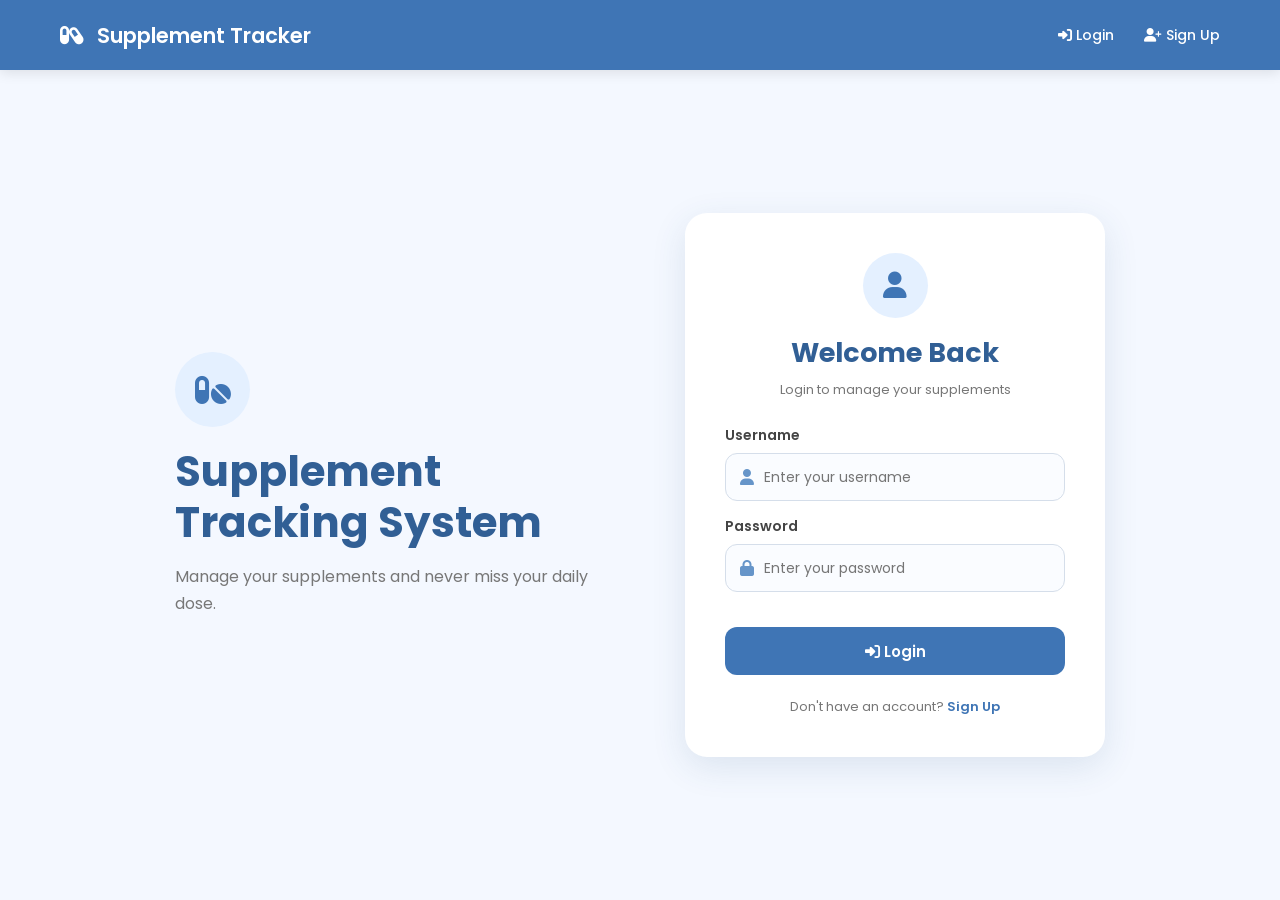
<file: index.html>
<!DOCTYPE html>
<html lang="en">

<head>

    <meta charset="UTF-8">

    <meta name="viewport" content="width=device-width, initial-scale=1.0">

    <title>Supplement Tracking System - Login</title>




    <link rel="stylesheet" href="https://cdnjs.cloudflare.com/ajax/libs/font-awesome/6.5.0/css/all.min.css">




    <link href="https://fonts.googleapis.com/css2?family=Poppins:wght@300;400;600;700&display=swap" rel="stylesheet">




    <link rel="stylesheet" href="login.css">

</head>


<body>



    <div class="navbar">

        <div class="logo">

            <i class="fa-solid fa-capsules"></i>

            Supplement Tracker

        </div>


        <nav>

            <a href="index.html">
                <i class="fa-solid fa-right-to-bracket"></i>
                Login
            </a>

            <a href="signup.html">
                <i class="fa-solid fa-user-plus"></i>
                Sign Up
            </a>

        </nav>

    </div>





    <div class="main">




        <div class="welcome">

            <div class="welcome-icon">

                <i class="fa-solid fa-pills"></i>

            </div>


            <h1>
                Supplement Tracking System
            </h1>


            <p>
                Manage your supplements and never miss your daily dose.
            </p>

        </div>





        <div class="loginbox">


            <div class="login-icon">

                <i class="fa-solid fa-user"></i>

            </div>


            <h2>
                Welcome Back
            </h2>


            <p class="subtitle">
                Login to manage your supplements
            </p>



            <form id="loginForm">



                <label for="username">
                    Username
                </label>


                <div class="input-box">

                    <i class="fa-solid fa-user"></i>

                    <input type="text" id="username" placeholder="Enter your username" required>

                </div>





                <label for="password">
                    Password
                </label>


                <div class="input-box">

                    <i class="fa-solid fa-lock"></i>

                    <input type="password" id="password" placeholder="Enter your password" required>

                </div>


                <p id="message"></p>


                <button type="submit">

                    <i class="fa-solid fa-right-to-bracket"></i>

                    Login

                </button>


            </form>



            <p class="signup-text">

                Don't have an account?

                <a href="signup.html">
                    Sign Up
                </a>

            </p>


        </div>

    </div>



    <script src="login.js"></script>

</body>

</html>
</file>
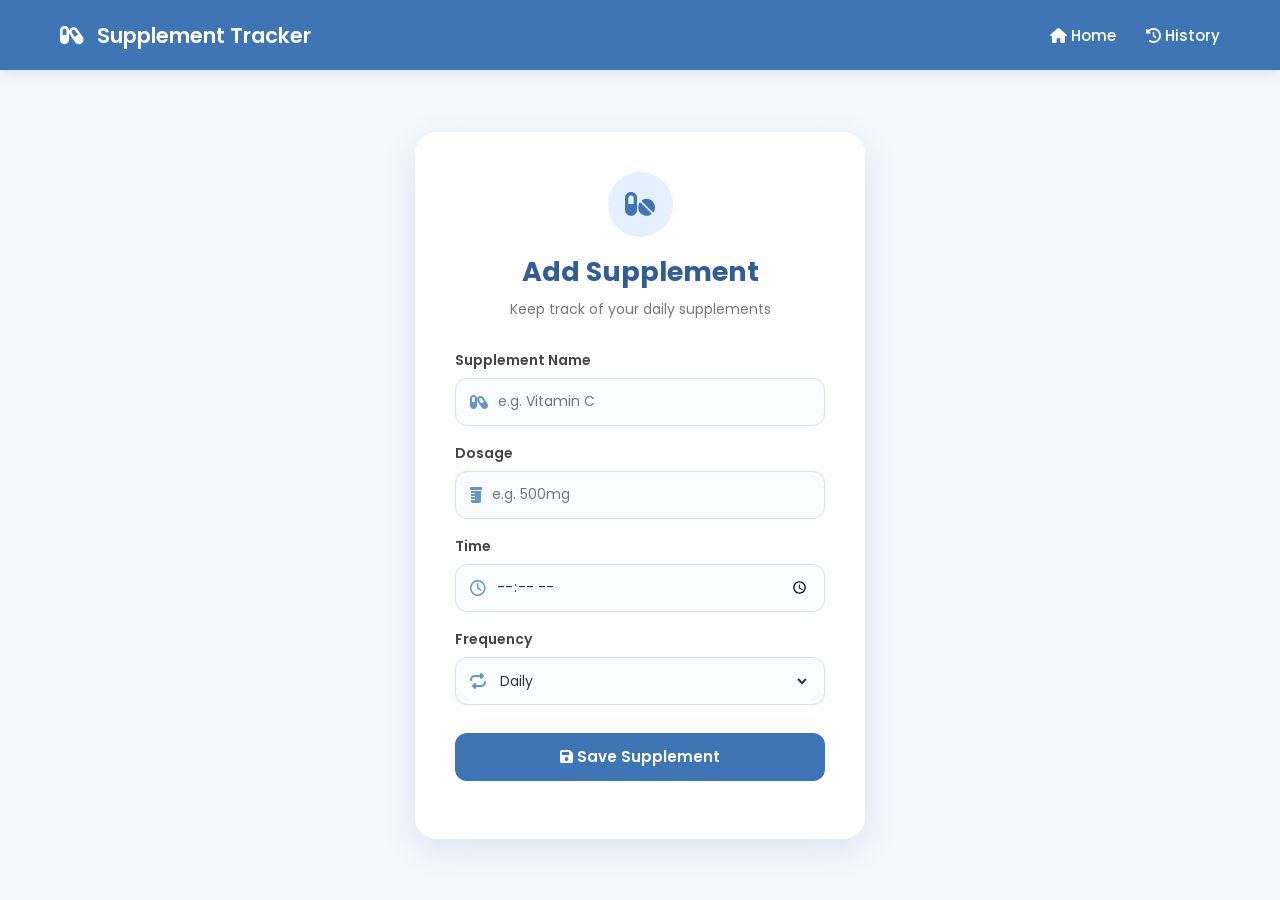
<file: addSupplements.html>
<!DOCTYPE html>
<html lang="en">

<head>

    <meta charset="UTF-8">
    <meta name="viewport" content="width=device-width, initial-scale=1.0">

    <title>Add Supplement</title>

    <!-- Font Awesome -->

    <link rel="stylesheet" href="https://cdnjs.cloudflare.com/ajax/libs/font-awesome/6.5.0/css/all.min.css">


    <!-- Google Fonts -->

    <link href="https://fonts.googleapis.com/css2?family=Poppins:wght@300;400;600;700&display=swap" rel="stylesheet">


    <!-- CSS -->

    <link rel="stylesheet" href="addSupplements.css">

</head>


<body>


    <!-- Navbar -->

    <div class="navbar">

        <div class="logo">

            <i class="fa-solid fa-capsules"></i>

            Supplement Tracker

        </div>


        <nav>

            <a href="dashboard.html">
                <i class="fa-solid fa-house"></i>
                Home
            </a>

            <a href="viewSupplements.html">
                <i class="fa-solid fa-clock-rotate-left"></i>
                History
            </a>

        </nav>

    </div>



    <!-- Page -->

    <div class="page">


        <div class="supplement-card">


            <div class="card-icon">

                <i class="fa-solid fa-pills"></i>

            </div>


            <h2>Add Supplement</h2>


            <p class="subtitle">

                Keep track of your daily supplements

            </p>



            <form>


                <!-- Name -->

                <label for="name">
                    Supplement Name
                </label>


                <div class="input-box">

                    <i class="fa-solid fa-capsules"></i>

                    <input type="text" id="name" placeholder="e.g. Vitamin C" required>

                </div>



                <!-- Dosage -->

                <label for="dosage">
                    Dosage
                </label>


                <div class="input-box">

                    <i class="fa-solid fa-prescription-bottle"></i>

                    <input type="text" id="dosage" placeholder="e.g. 500mg" required>

                </div>



                <!-- Time -->

                <label for="time">
                    Time
                </label>


                <div class="input-box">

                    <i class="fa-regular fa-clock"></i>

                    <input type="time" id="time" required>

                </div>



                <!-- Frequency -->

                <label for="frequency">
                    Frequency
                </label>


                <div class="input-box">

                    <i class="fa-solid fa-repeat"></i>


                    <select id="frequency">

                        <option value="Daily">
                            Daily
                        </option>

                        <option value="Alternate Days">
                            Alternate Days
                        </option>

                    </select>

                </div>



                <!-- Save -->

                <button type="submit" id="save">

                    <i class="fa-solid fa-floppy-disk"></i>

                    Save Supplement

                </button>



                <!-- Message -->

                <p id="message"></p>


            </form>


        </div>


    </div>


    <script src="addSupplements.js"></script>

</body>

</html>
</file>
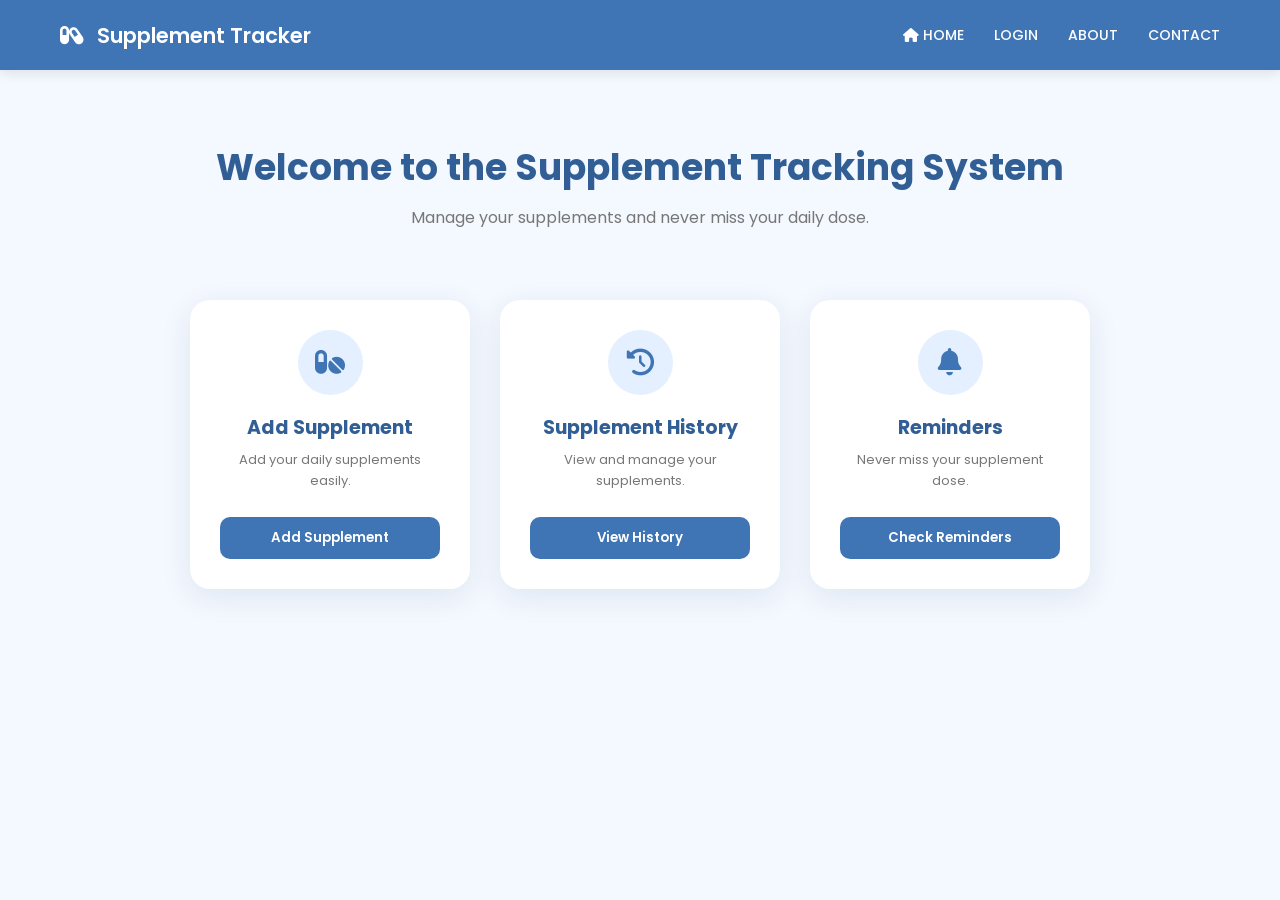
<file: dashboad.html>
<!DOCTYPE html>
<html lang="en">

<head>

    <meta charset="UTF-8">
    <meta name="viewport" content="width=device-width, initial-scale=1.0">

    <title>Dashboard</title>

    <!-- Font Awesome -->
    <link rel="stylesheet" href="https://cdnjs.cloudflare.com/ajax/libs/font-awesome/6.5.0/css/all.min.css">

    <!-- Google Fonts -->
    <link href="https://fonts.googleapis.com/css2?family=Poppins:wght@300;400;600;700&display=swap" rel="stylesheet">

    <!-- CSS -->
    <link rel="stylesheet" href="dashboard.css">

</head>


<body>


    <!-- Navbar -->

    <div class="navbar">

        <div class="logo">
            <i class="fa-solid fa-capsules"></i>
            Supplement Tracker
        </div>

        <nav>

            <a href="dashboard.html">
                <i class="fa-solid fa-house"></i>
                HOME
            </a>

            <a href="#">
                LOGIN
            </a>

            <a href="#">
                ABOUT
            </a>

            <a href="#">
                CONTACT
            </a>

        </nav>

    </div>


    <!-- Welcome Section -->

    <div class="home">

        <h1>
            Welcome to the Supplement Tracking System
        </h1>

        <p>
            Manage your supplements and never miss your daily dose.
        </p>

    </div>


    <!-- Main Cards -->

    <div class="main">


        <!-- Add Supplement -->

        <div class="box">

            <div class="icon">
                <i class="fa-solid fa-pills"></i>
            </div>

            <h3>Add Supplement</h3>

            <p>
                Add your daily supplements easily.
            </p>

            <button id="add">
                Add Supplement
            </button>

        </div>


        <!-- View Supplements -->

        <div class="box">

            <div class="icon">
                <i class="fa-solid fa-clock-rotate-left"></i>
            </div>

            <h3>Supplement History</h3>

            <p>
                View and manage your supplements.
            </p>

            <button id="view">
                View History
            </button>

        </div>


        <!-- Reminders -->

        <div class="box">

            <div class="icon">
                <i class="fa-solid fa-bell"></i>
            </div>

            <h3>Reminders</h3>

            <p>
                Never miss your supplement dose.
            </p>

            <button id="reminder">
                Check Reminders
            </button>

        </div>


    </div>


    <script src="dashboard.js"></script>

</body>

</html>
</file>
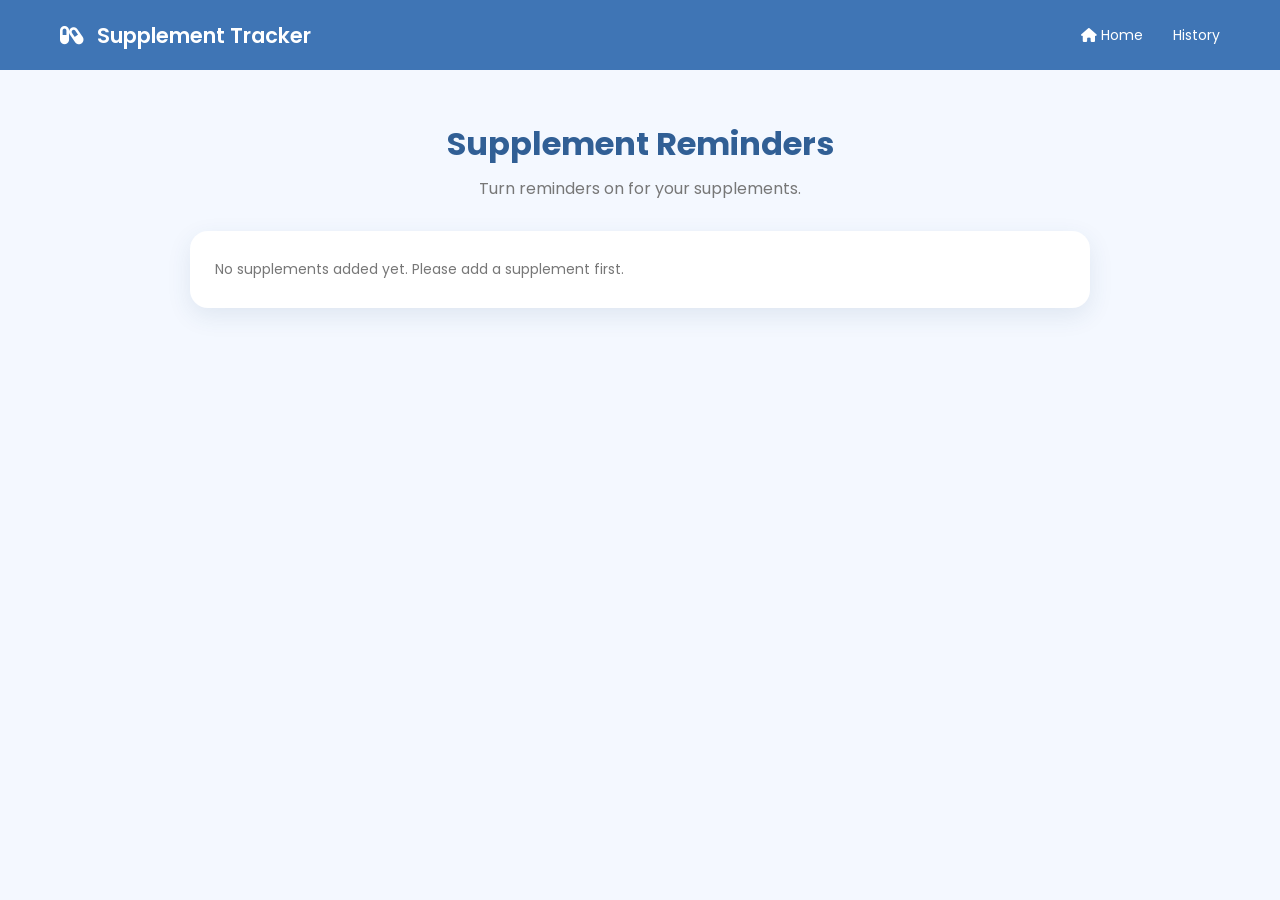
<file: reminder.html>
<!DOCTYPE html>
<html lang="en">

<head>

    <meta charset="UTF-8">

    <meta name="viewport" content="width=device-width, initial-scale=1.0">

    <title>Reminders</title>


    <link rel="stylesheet" href="https://cdnjs.cloudflare.com/ajax/libs/font-awesome/6.5.0/css/all.min.css">


    <link href="https://fonts.googleapis.com/css2?family=Poppins:wght@300;400;600;700&display=swap" rel="stylesheet">


    <link rel="stylesheet" href="reminder.css">

</head>


<body>


    <div class="navbar">

        <div class="logo">

            <i class="fa-solid fa-capsules"></i>

            Supplement Tracker

        </div>


        <nav>

            <a href="dashboard.html">

                <i class="fa-solid fa-house"></i>

                Home

            </a>


            <a href="viewSupplements.html">

                History

            </a>

        </nav>

    </div>



    <div class="container">


        <h1>
            Supplement Reminders
        </h1>


        <p class="subtitle">

            Turn reminders on for your supplements.

        </p>


        <div id="reminderList">

        </div>


    </div>


    <script src="reminder.js"></script>

</body>

</html>
</file>
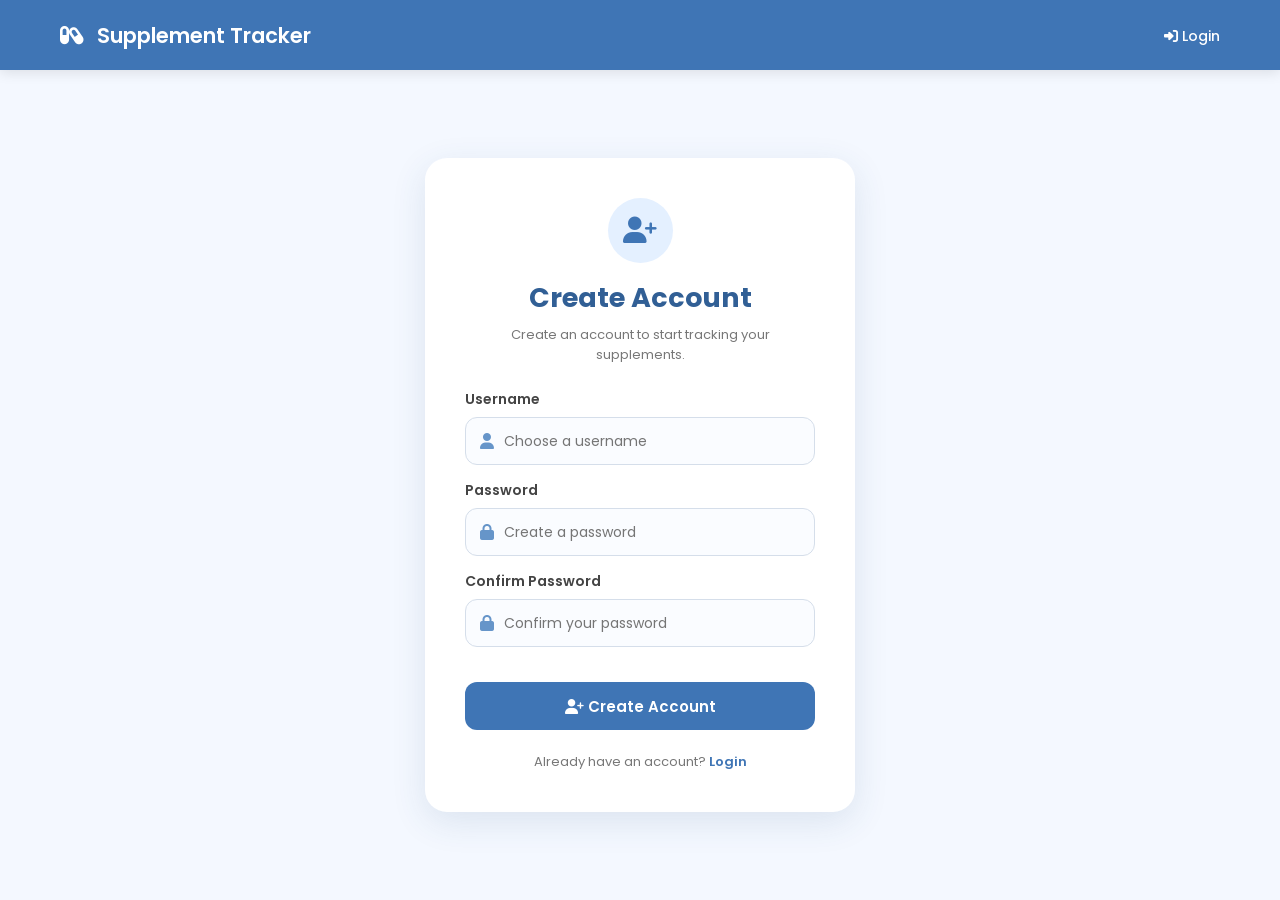
<file: signup.html>
<!DOCTYPE html>
<html lang="en">

<head>

    <meta charset="UTF-8">

    <meta name="viewport" content="width=device-width, initial-scale=1.0">

    <title>Sign Up - Supplement Tracker</title>


    <link rel="stylesheet" href="https://cdnjs.cloudflare.com/ajax/libs/font-awesome/6.5.0/css/all.min.css">


    <link href="https://fonts.googleapis.com/css2?family=Poppins:wght@300;400;600;700&display=swap" rel="stylesheet">


    <link rel="stylesheet" href="signup.css">

</head>


<body>




    <div class="navbar">

        <div class="logo">

            <i class="fa-solid fa-capsules"></i>

            Supplement Tracker

        </div>


        <nav>

            <a href="login.html">

                <i class="fa-solid fa-right-to-bracket"></i>

                Login

            </a>

        </nav>

    </div>





    <div class="main">


        <div class="signupbox">


            <div class="signup-icon">

                <i class="fa-solid fa-user-plus"></i>

            </div>


            <h2>
                Create Account
            </h2>


            <p class="subtitle">
                Create an account to start tracking your supplements.
            </p>



            <form id="signupForm">




                <label for="username">
                    Username
                </label>


                <div class="input-box">

                    <i class="fa-solid fa-user"></i>

                    <input type="text" id="username" placeholder="Choose a username" required>

                </div>





                <label for="password">
                    Password
                </label>


                <div class="input-box">

                    <i class="fa-solid fa-lock"></i>

                    <input type="password" id="password" placeholder="Create a password" required>

                </div>





                <label for="confirmPassword">
                    Confirm Password
                </label>


                <div class="input-box">

                    <i class="fa-solid fa-lock"></i>

                    <input type="password" id="confirmPassword" placeholder="Confirm your password" required>

                </div>



                <p id="message"></p>



                <button type="submit">

                    <i class="fa-solid fa-user-plus"></i>

                    Create Account

                </button>


            </form>



            <p class="login-text">

                Already have an account?

                <a href="login.html">
                    Login
                </a>

            </p>


        </div>

    </div>



    <script src="signup.js"></script>

</body>

</html>
</file>
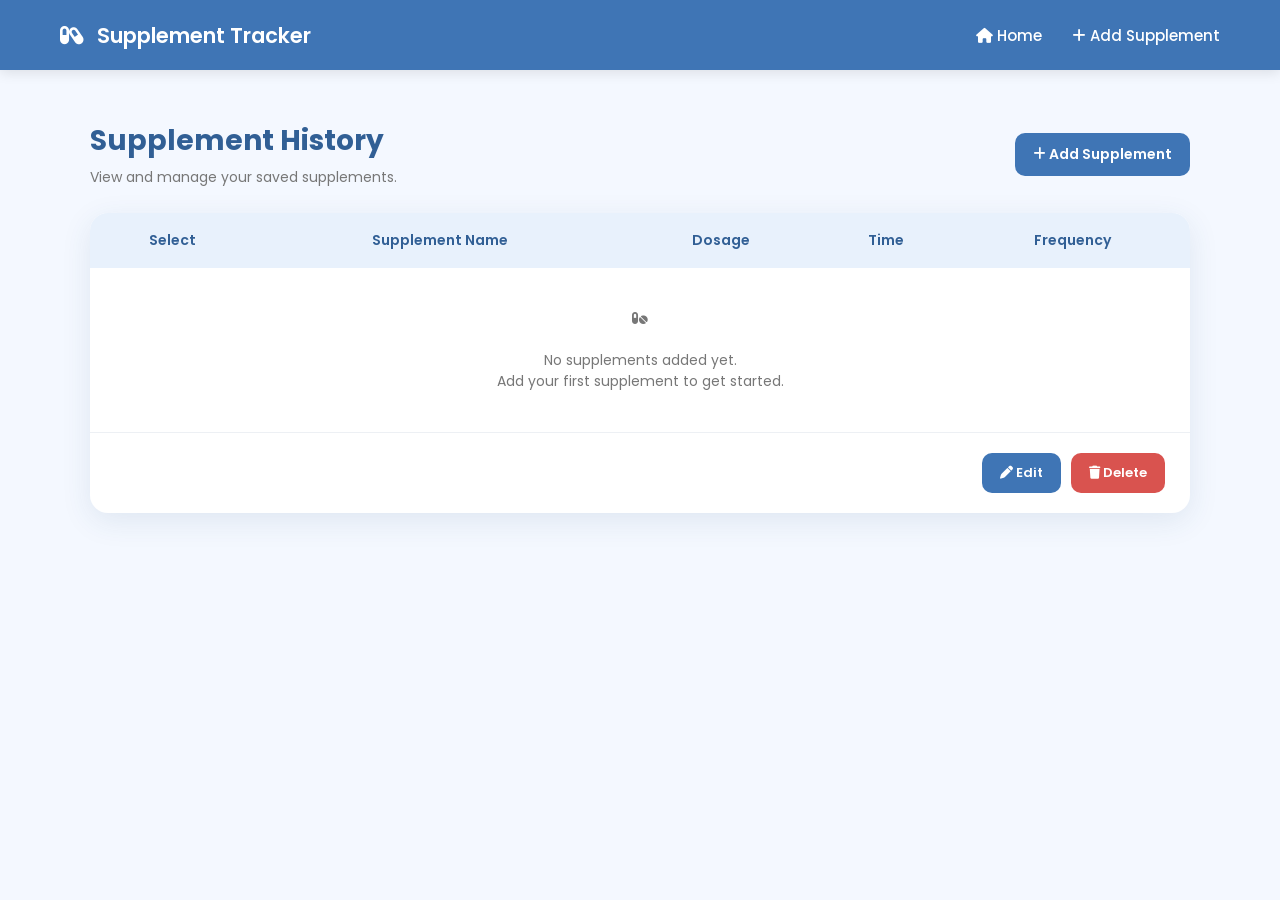
<file: viewSupplements.html>
<!DOCTYPE html>
<html lang="en">

<head>

    <meta charset="UTF-8">

    <meta name="viewport" content="width=device-width, initial-scale=1.0">

    <title>Supplement History</title>


    <!-- Font Awesome -->

    <link rel="stylesheet" href="https://cdnjs.cloudflare.com/ajax/libs/font-awesome/6.5.0/css/all.min.css">


    <!-- Google Fonts -->

    <link href="https://fonts.googleapis.com/css2?family=Poppins:wght@300;400;600;700&display=swap" rel="stylesheet">


    <!-- CSS -->

    <link rel="stylesheet" href="viewSupllments.css">

</head>


<body>




    <div class="navbar">


        <div class="logo">

            <i class="fa-solid fa-capsules"></i>

            Supplement Tracker

        </div>


        <nav>

            <a href="dashboard.html">

                <i class="fa-solid fa-house"></i>

                Home

            </a>


            <a href="addSupplements.html">

                <i class="fa-solid fa-plus"></i>

                Add Supplement

            </a>

        </nav>


    </div>





    <div class="container">


        <div class="heading">


            <div>

                <h1>
                    Supplement History
                </h1>

                <p>
                    View and manage your saved supplements.
                </p>

            </div>


            <a href="addSupplements.html" class="add-btn">

                <i class="fa-solid fa-plus"></i>

                Add Supplement

            </a>


        </div>



        <!-- Table -->

        <div class="table-card">


            <table>


                <thead>

                    <tr>

                        <th>Select</th>

                        <th>Supplement Name</th>

                        <th>Dosage</th>

                        <th>Time</th>

                        <th>Frequency</th>

                    </tr>

                </thead>


                <tbody id="supplementTableBody">

                </tbody>


            </table>



            <!-- Buttons -->

            <div class="actions">


                <button id="edit">

                    <i class="fa-solid fa-pen"></i>

                    Edit

                </button>


                <button id="delete">

                    <i class="fa-solid fa-trash"></i>

                    Delete

                </button>


            </div>


        </div>


    </div>



    <script src="viewSupplements.js"></script>

</body>

</html>
</file>
<file: login.css>
* {
    margin: 0;

    padding: 0;

    box-sizing: border-box;

    font-family: 'Poppins', sans-serif;
}


body {

    min-height: 100vh;

    background: #f4f8ff;

    color: #333;

}





.navbar {

    height: 70px;

    background: #3f75b5;

    padding: 0 60px;

    display: flex;

    align-items: center;

    justify-content: space-between;

    box-shadow: 0 3px 12px rgba(0, 0, 0, 0.1);

}


.logo {

    color: white;

    font-size: 21px;

    font-weight: 600;

}


.logo i {

    margin-right: 8px;

}


nav {

    display: flex;

    gap: 30px;

}


nav a {

    color: white;

    text-decoration: none;

    font-size: 14px;

    font-weight: 500;

    transition: 0.3s;

}


nav a:hover {

    opacity: 0.7;

}





.main {

    min-height: calc(100vh - 70px);

    display: flex;

    justify-content: center;

    align-items: center;

    gap: 80px;

    padding: 50px;

}





.welcome {

    width: 430px;

}


.welcome-icon {

    width: 75px;

    height: 75px;

    background: #e4f0ff;

    color: #3f75b5;

    border-radius: 50%;

    display: flex;

    align-items: center;

    justify-content: center;

    font-size: 32px;

    margin-bottom: 20px;

}


.welcome h1 {

    color: #315f95;

    font-size: 42px;

    line-height: 1.2;

    margin-bottom: 15px;

}


.welcome p {

    color: #777;

    font-size: 16px;

    line-height: 1.7;

}





.loginbox {

    width: 420px;

    background: white;

    padding: 40px;

    border-radius: 22px;

    box-shadow: 0 10px 35px rgba(42, 80, 120, 0.12);

}





.login-icon {

    width: 65px;

    height: 65px;

    background: #e4f0ff;

    color: #3f75b5;

    border-radius: 50%;

    display: flex;

    align-items: center;

    justify-content: center;

    font-size: 27px;

    margin: 0 auto 15px;

}


.loginbox h2 {

    text-align: center;

    color: #315f95;

    font-size: 27px;

}


.subtitle {

    text-align: center;

    color: #777;

    font-size: 13px;

    margin: 7px 0 25px;

}





label {

    display: block;

    color: #444;

    font-size: 14px;

    font-weight: 600;

    margin: 15px 0 7px;

}




.input-box {

    height: 48px;

    border: 1px solid #d5deea;

    border-radius: 12px;

    background: #fafcff;

    display: flex;

    align-items: center;

    padding: 0 14px;

    transition: 0.3s;

}


.input-box i {

    color: #6695c9;

    margin-right: 10px;

}


.input-box input {

    width: 100%;

    border: none;

    outline: none;

    background: transparent;

    font-size: 14px;

    color: #333;

}


.input-box:focus-within {

    border-color: #3f75b5;

    box-shadow: 0 0 0 3px rgba(63, 117, 181, 0.1);

}



/* MESSAGE */

#message {

    text-align: center;

    font-size: 13px;

    font-weight: 500;

    margin-top: 15px;

}


.success {

    color: #279653;

}


.error {

    color: #d64545;

}



/* LOGIN BUTTON */

.loginbox button {

    width: 100%;

    height: 48px;

    margin-top: 20px;

    border: none;

    border-radius: 12px;

    background: #3f75b5;

    color: white;

    font-size: 15px;

    font-weight: 600;

    cursor: pointer;

    transition: 0.3s;

}


.loginbox button:hover {

    background: #315f95;

}



/* SIGN UP TEXT */

.signup-text {

    text-align: center;

    color: #777;

    font-size: 13px;

    margin-top: 22px;

}


.signup-text a {

    color: #3f75b5;

    font-weight: 600;

    text-decoration: none;

}


.signup-text a:hover {

    text-decoration: underline;

}



/* MOBILE */

@media (max-width: 850px) {

    .main {

        flex-direction: column;

        gap: 30px;

        padding: 40px 20px;

    }


    .welcome {

        width: 100%;

        max-width: 420px;

        text-align: center;

    }


    .welcome-icon {

        margin: 0 auto 20px;

    }


    .welcome h1 {

        font-size: 32px;

    }


    .loginbox {

        width: 100%;

        max-width: 420px;

    }


    .navbar {

        padding: 0 20px;

    }


    nav {

        gap: 12px;

    }

}
</file>
<file: addSupplements.css>
* {
    margin: 0;
    padding: 0;
    box-sizing: border-box;
    font-family: 'Poppins', sans-serif;
}


body {
    min-height: 100vh;

    background: #f4f8ff;

    color: #333;
}


/* NAVBAR */

.navbar {
    height: 70px;

    background: #3f75b5;

    padding: 0 60px;

    display: flex;

    align-items: center;

    justify-content: space-between;

    box-shadow: 0 3px 12px rgba(0, 0, 0, 0.1);
}


.logo {
    color: white;

    font-size: 21px;

    font-weight: 600;
}


.logo i {
    margin-right: 8px;
}


nav {
    display: flex;

    gap: 30px;
}


nav a {
    color: white;

    text-decoration: none;

    font-size: 15px;

    font-weight: 500;
}


nav a:hover {
    opacity: 0.7;
}


/* PAGE */

.page {
    min-height: calc(100vh - 70px);

    display: flex;

    justify-content: center;

    align-items: center;

    padding: 40px;
}


/* CARD */

.supplement-card {
    width: 450px;

    background: white;

    padding: 40px;

    border-radius: 22px;

    box-shadow: 0 10px 35px rgba(42, 80, 120, 0.12);
}


.card-icon {
    width: 65px;
    height: 65px;

    margin: 0 auto 15px;

    border-radius: 50%;

    background: #e4f0ff;

    display: flex;

    align-items: center;

    justify-content: center;

    color: #3f75b5;

    font-size: 27px;
}


.supplement-card h2 {
    text-align: center;

    color: #315f95;

    font-size: 27px;
}


.subtitle {
    text-align: center;

    color: #777;

    font-size: 14px;

    margin: 7px 0 30px;
}


/* LABEL */

label {
    display: block;

    font-size: 14px;

    font-weight: 600;

    margin: 17px 0 7px;

    color: #444;
}


/* INPUT */

.input-box {
    height: 48px;

    border: 1px solid #d5deea;

    border-radius: 12px;

    display: flex;

    align-items: center;

    padding: 0 14px;

    background: #fafcff;

    transition: 0.3s;
}


.input-box i {
    color: #6695c9;

    margin-right: 10px;
}


.input-box input,
.input-box select {
    width: 100%;

    border: none;

    outline: none;

    background: transparent;

    font-size: 14px;

    color: #333;
}


.input-box:focus-within {
    border-color: #3f75b5;

    box-shadow: 0 0 0 3px rgba(63, 117, 181, 0.1);
}


/* BUTTON */

#save {
    width: 100%;

    height: 48px;

    margin-top: 28px;

    border: none;

    border-radius: 12px;

    background: #3f75b5;

    color: white;

    font-size: 15px;

    font-weight: 600;

    cursor: pointer;

    transition: 0.3s;
}


#save:hover {
    background: #315f95;
}


/* MESSAGE */

#message {
    text-align: center;

    margin-top: 18px;

    font-size: 14px;

    font-weight: 500;
}


.success {
    color: #279653;
}


.error {
    color: #d64545;
}
</file>
<file: dashboard.css>
* {
    margin: 0;
    padding: 0;
    box-sizing: border-box;
    font-family: 'Poppins', sans-serif;
}

body {
    min-height: 100vh;
    background: #f4f8ff;
    color: #333;
}


/* NAVBAR */

.navbar {
    height: 70px;

    background: #3f75b5;

    display: flex;
    align-items: center;
    justify-content: space-between;

    padding: 0 60px;

    box-shadow: 0 3px 12px rgba(0, 0, 0, 0.1);
}


.logo {
    color: white;

    font-size: 21px;
    font-weight: 600;
}


.logo i {
    margin-right: 8px;
}


nav {
    display: flex;
    gap: 30px;
}


nav a {
    color: white;

    text-decoration: none;

    font-size: 14px;
    font-weight: 500;

    transition: 0.3s;
}


nav a:hover {
    opacity: 0.7;
}


/* HOME */

.home {
    text-align: center;

    padding: 70px 20px 40px;
}


.home h1 {
    color: #315f95;

    font-size: 36px;

    margin-bottom: 10px;
}


.home p {
    color: #777;

    font-size: 16px;
}


/* CARDS */

.main {
    display: flex;

    justify-content: center;

    gap: 30px;

    padding: 30px 40px 70px;

    flex-wrap: wrap;
}


.box {
    width: 280px;

    min-height: 280px;

    background: white;

    border-radius: 20px;

    padding: 30px;

    text-align: center;

    box-shadow: 0 8px 30px rgba(42, 80, 120, 0.1);

    display: flex;

    flex-direction: column;

    align-items: center;

    transition: 0.3s;
}


.box:hover {
    transform: translateY(-6px);

    box-shadow: 0 14px 35px rgba(42, 80, 120, 0.15);
}


/* ICON */

.icon {
    width: 65px;
    height: 65px;

    border-radius: 50%;

    background: #e4f0ff;

    color: #3f75b5;

    display: flex;

    align-items: center;
    justify-content: center;

    font-size: 27px;

    margin-bottom: 18px;
}


.box h3 {
    color: #315f95;

    font-size: 19px;

    margin-bottom: 8px;
}


.box p {
    color: #777;

    font-size: 13px;

    line-height: 1.6;

    margin-bottom: 25px;
}


/* BUTTON */

.box button {
    margin-top: auto;

    width: 100%;

    padding: 11px;

    border: none;

    border-radius: 10px;

    background: #3f75b5;

    color: white;

    font-weight: 600;

    cursor: pointer;

    transition: 0.3s;
}


.box button:hover {
    background: #315f95;
}


@media (max-width: 700px) {

    .navbar {
        padding: 0 20px;
    }

    nav {
        gap: 10px;
    }

    nav a {
        font-size: 11px;
    }

    .home h1 {
        font-size: 27px;
    }

}
</file>
<file: reminder.css>
* {
    margin: 0;

    padding: 0;

    box-sizing: border-box;

    font-family: 'Poppins', sans-serif;
}


body {

    background: #f4f8ff;

    color: #333;

    min-height: 100vh;

}




.navbar {

    height: 70px;

    background: #3f75b5;

    padding: 0 60px;

    display: flex;

    align-items: center;

    justify-content: space-between;

}


.logo {

    color: white;

    font-size: 21px;

    font-weight: 600;

}


.logo i {

    margin-right: 8px;

}


nav {

    display: flex;

    gap: 30px;

}


nav a {

    color: white;

    text-decoration: none;

    font-size: 14px;

}





.container {

    width: 80%;

    max-width: 900px;

    margin: 50px auto;

}


.container h1 {

    text-align: center;

    color: #315f95;

}


.subtitle {

    text-align: center;

    color: #777;

    margin: 8px 0 30px;

}





.reminder-card {

    background: white;

    padding: 25px;

    margin-bottom: 18px;

    border-radius: 18px;

    display: flex;

    justify-content: space-between;

    align-items: center;

    box-shadow: 0 8px 25px rgba(42, 80, 120, 0.1);

}


.reminder-card h3 {

    color: #315f95;

    margin-bottom: 8px;

}


.reminder-card p {

    color: #777;

    font-size: 14px;

    margin: 3px 0;

}





.reminder-card label {

    display: flex;

    align-items: center;

    gap: 8px;

    color: #315f95;

    font-weight: 600;

}


.reminder-card input {

    width: 20px;

    height: 20px;

    cursor: pointer;

    accent-color: #3f75b5;

}
</file>
<file: signup.css>
* {
    margin: 0;

    padding: 0;

    box-sizing: border-box;

    font-family: 'Poppins', sans-serif;
}


body {

    min-height: 100vh;

    background: #f4f8ff;

    color: #333;

}





.navbar {

    height: 70px;

    background: #3f75b5;

    padding: 0 60px;

    display: flex;

    align-items: center;

    justify-content: space-between;

    box-shadow: 0 3px 12px rgba(0, 0, 0, 0.1);

}


.logo {

    color: white;

    font-size: 21px;

    font-weight: 600;

}


.logo i {

    margin-right: 8px;

}


nav a {

    color: white;

    text-decoration: none;

    font-size: 14px;

    font-weight: 500;

}


nav a:hover {

    opacity: 0.7;

}





.main {

    min-height: calc(100vh - 70px);

    display: flex;

    justify-content: center;

    align-items: center;

    padding: 40px;

}





.signupbox {

    width: 430px;

    background: white;

    padding: 40px;

    border-radius: 22px;

    box-shadow: 0 10px 35px rgba(42, 80, 120, 0.12);

}





.signup-icon {

    width: 65px;

    height: 65px;

    margin: 0 auto 15px;

    border-radius: 50%;

    background: #e4f0ff;

    color: #3f75b5;

    display: flex;

    align-items: center;

    justify-content: center;

    font-size: 27px;

}


.signupbox h2 {

    text-align: center;

    color: #315f95;

    font-size: 27px;

}


.subtitle {

    text-align: center;

    color: #777;

    font-size: 13px;

    line-height: 1.5;

    margin: 7px 0 25px;

}





label {

    display: block;

    color: #444;

    font-size: 14px;

    font-weight: 600;

    margin: 15px 0 7px;

}



/* INPUT */

.input-box {

    height: 48px;

    border: 1px solid #d5deea;

    border-radius: 12px;

    background: #fafcff;

    display: flex;

    align-items: center;

    padding: 0 14px;

}


.input-box i {

    color: #6695c9;

    margin-right: 10px;

}


.input-box input {

    width: 100%;

    border: none;

    outline: none;

    background: transparent;

    font-size: 14px;

}


.input-box:focus-within {

    border-color: #3f75b5;

    box-shadow: 0 0 0 3px rgba(63, 117, 181, 0.1);

}





#message {

    text-align: center;

    margin-top: 15px;

    font-size: 13px;

    font-weight: 500;

}


.success {

    color: #279653;

}


.error {

    color: #d64545;

}





.signupbox button {

    width: 100%;

    height: 48px;

    margin-top: 20px;

    border: none;

    border-radius: 12px;

    background: #3f75b5;

    color: white;

    font-size: 15px;

    font-weight: 600;

    cursor: pointer;

    transition: 0.3s;

}


.signupbox button:hover {

    background: #315f95;

}





.login-text {

    text-align: center;

    color: #777;

    font-size: 13px;

    margin-top: 22px;

}


.login-text a {

    color: #3f75b5;

    font-weight: 600;

    text-decoration: none;

}


.login-text a:hover {

    text-decoration: underline;

}





@media (max-width: 600px) {

    .navbar {

        padding: 0 20px;

    }


    .main {

        padding: 30px 20px;

    }


    .signupbox {

        width: 100%;

        max-width: 430px;

    }

}
</file>
<file: viewSupllments.css>
* {
    margin: 0;

    padding: 0;

    box-sizing: border-box;

    font-family: 'Poppins', sans-serif;
}


body {
    background: #f4f8ff;

    color: #333;

    min-height: 100vh;
}




.navbar {
    height: 70px;

    background: #3f75b5;

    display: flex;

    align-items: center;

    justify-content: space-between;

    padding: 0 60px;

    box-shadow: 0 3px 12px rgba(0, 0, 0, 0.1);
}


.logo {
    color: white;

    font-size: 21px;

    font-weight: 600;
}


.logo i {
    margin-right: 8px;
}


nav {
    display: flex;

    gap: 30px;
}


nav a {
    color: white;

    text-decoration: none;

    font-size: 15px;

    font-weight: 500;
}


nav a:hover {
    opacity: 0.7;
}





.container {
    width: 90%;

    max-width: 1100px;

    margin: 50px auto;
}





.heading {
    display: flex;

    justify-content: space-between;

    align-items: center;

    margin-bottom: 25px;
}


.heading h1 {
    color: #315f95;

    font-size: 28px;
}


.heading p {
    color: #777;

    margin-top: 5px;

    font-size: 14px;
}





.add-btn {
    background: #3f75b5;

    color: white;

    text-decoration: none;

    padding: 11px 18px;

    border-radius: 10px;

    font-size: 14px;

    font-weight: 600;
}


.add-btn:hover {
    background: #315f95;
}





.table-card {
    background: white;

    border-radius: 18px;

    overflow: hidden;

    box-shadow: 0 8px 30px rgba(42, 80, 120, 0.1);
}





table {
    width: 100%;

    border-collapse: collapse;
}


thead {
    background: #e8f1fc;
}


th {
    color: #315f95;

    font-size: 14px;

    font-weight: 600;

    padding: 17px 12px;

    text-align: center;
}


td {
    padding: 17px 12px;

    text-align: center;

    font-size: 14px;

    border-bottom: 1px solid #edf0f4;
}


tbody tr:hover {
    background: #f8fbff;
}


tbody tr:last-child td {
    border-bottom: none;
}





input[type="radio"] {

    width: 17px;

    height: 17px;

    cursor: pointer;

    accent-color: #3f75b5;
}





.actions {

    display: flex;

    justify-content: flex-end;

    gap: 10px;

    padding: 20px 25px;

    border-top: 1px solid #edf0f4;
}


.actions button {

    border: none;

    padding: 10px 18px;

    border-radius: 10px;

    color: white;

    font-weight: 600;

    cursor: pointer;

    font-size: 13px;
}


#edit {
    background: #3f75b5;
}


#delete {
    background: #d9534f;
}


#edit:hover {
    background: #315f95;
}


#delete:hover {
    background: #bd3f3b;
}




.empty-message {

    text-align: center;

    padding: 40px;

    color: #777;
}





@media (max-width: 700px) {

    .navbar {
        padding: 0 20px;
    }


    nav {
        gap: 10px;
    }


    nav a {
        font-size: 12px;
    }


    .container {
        width: 95%;
    }


    .heading {

        flex-direction: column;

        align-items: flex-start;

        gap: 15px;
    }


    .table-card {

        overflow-x: auto;
    }


    table {

        min-width: 700px;
    }

}
</file>
